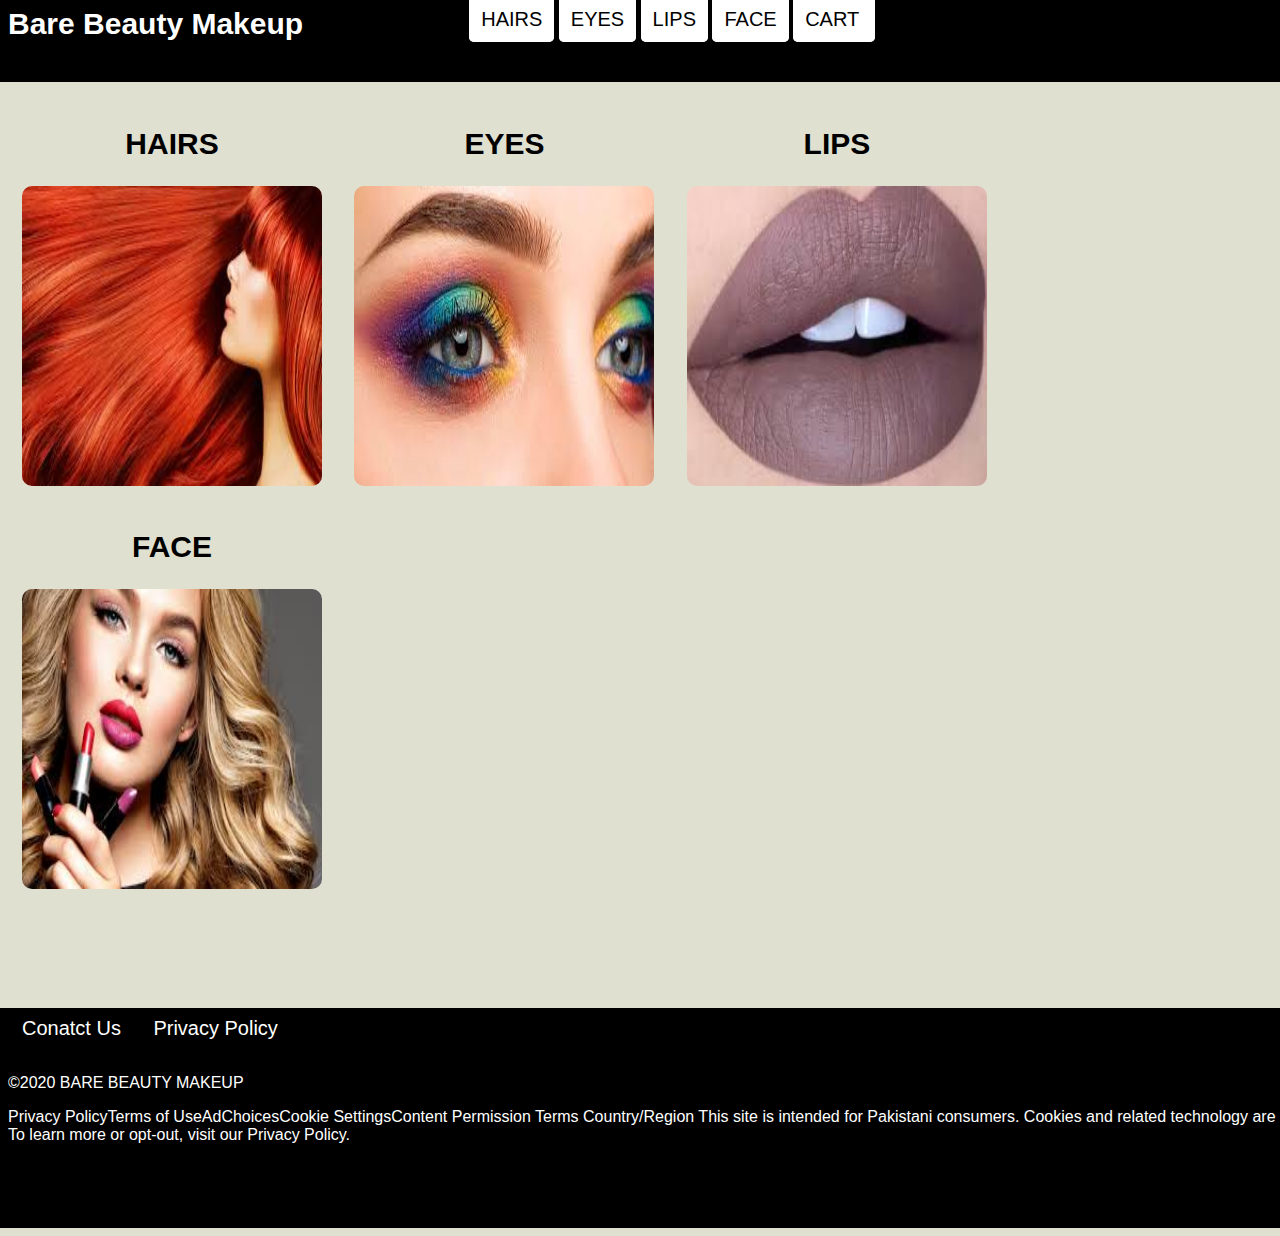
<file: index.html>
<!DOCTYPE html>
	<html>
	<head>
		<title>Categories</title>
		<link rel="icon" href="logo.PNG" type="image/png">
		<link rel="stylesheet" type="text/css" href="Project.css">
		<script type="text/javascript" src="lips.js" async></script>
		<script type="text/javascript" src="hairs.js" async></script>
		<script type="text/javascript" src="face.js" async></script>
		<script type="text/javascript" src="eyes.js" async></script>
	</head>
	<body>

<header>
		<nav class="topnav"><a href="main page.html"><p class="logo">Bare Beauty Makeup</p></a>
			<li><a class="h" href="hairs\hairs.html">HAIRS</a></li>
            <li><a class="h" href="eyes\eyes.html">EYES</a></li>
            <li><a class="h" href="lips\lips.html">LIPS</a></li>
            <li><a class="h" href="face\face.html">FACE</a></li>
            <li><a class="h" href="Cart.html">CART<div id="num">0</div></a></li>
            <span class="top"></span>
            <li><a href="index.html">Categories</a></li>
			<li><a href="sign up.html">Sign Up</a></li>
        </nav>
        
	</header>
	<div class="types"><a class="type" href="hairs\hairs.html"><h2>HAIRS</h2><img src=hair.jpg></a>
	<a class="type" href="eyes\eyes.html"><h2>EYES</h2><img src=eye.jpg></a>
	<a class="type" href="lips\lips.html"><h2>LIPS</h2><img src=lip.jpg></a>
	<a class="type" href="face\face.html"><h2>FACE</h2><img src=face.jpg></a></div>
	<footer>
<li><a href="Contact Us.html">Conatct Us</a></li>
<li><a href="privacy policy.html">Privacy Policy</a></li>           
<br><br>
<p>©2020 BARE BEAUTY MAKEUP</p>
<p>Privacy PolicyTerms of UseAdChoicesCookie SettingsContent Permission Terms
Country/Region
This site is intended for Pakistani consumers. Cookies and related technology are used for advertising.<br> To learn more or opt-out, visit our Privacy Policy.
</p>


</footer>
	</body>
	</html>
</file>
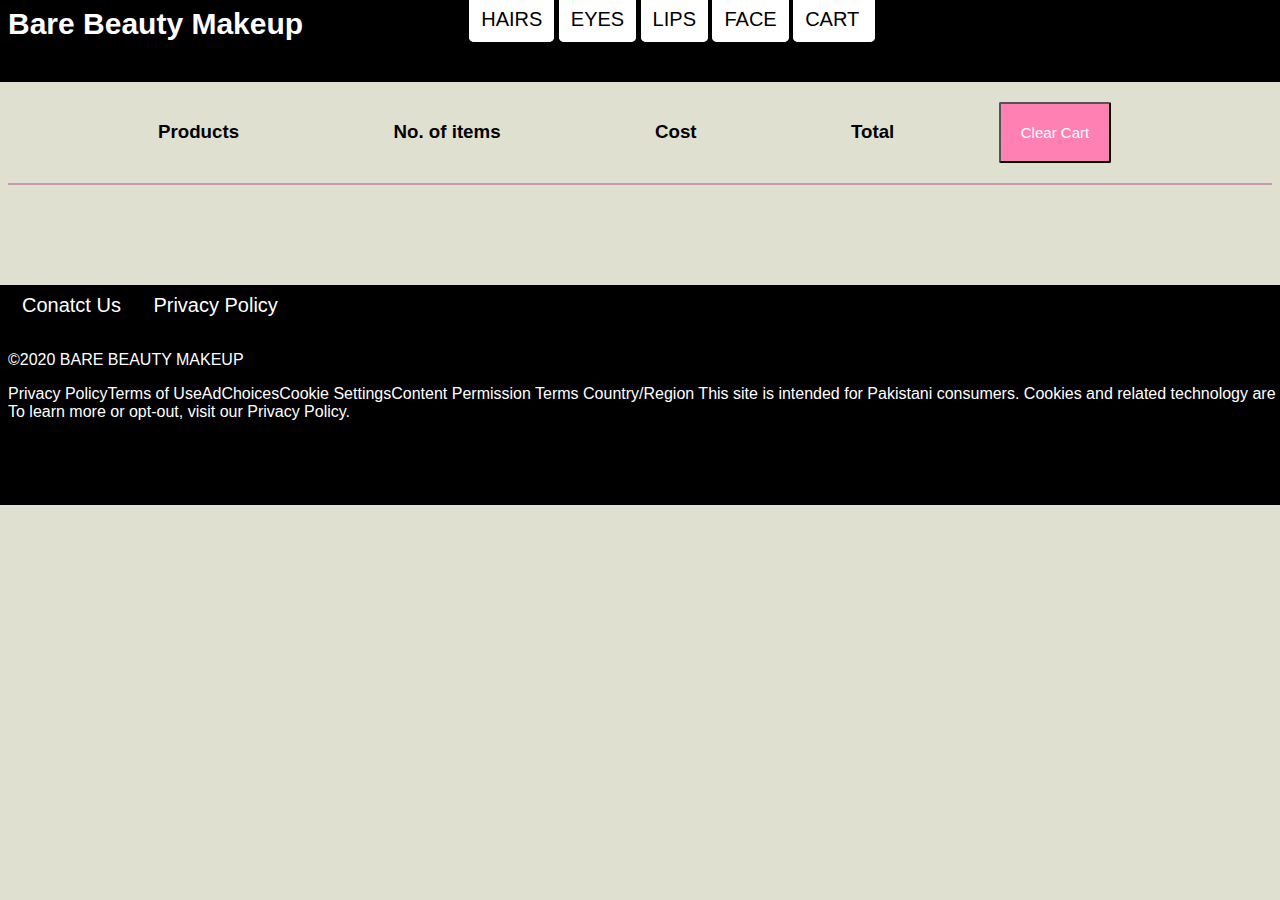
<file: Cart.html>
<!DOCTYPE html>
	<html>
	<head>
		<title>Cart</title>
		<link rel="icon" href="logo.PNG" type="image/png">
		<link rel="stylesheet" type="text/css" href="Project.css">
		<script type="text/javascript" src="lips.js" async></script>
		<script type="text/javascript" src="hairs.js" async></script>
		<script type="text/javascript" src="face.js" async></script>
		<script type="text/javascript" src="eyes.js" async></script>
	</head>
	<body>
	<header>
		<nav class="topnav"><a href="main page.html"><p class="logo">Bare Beauty Makeup</p></a>
			<li><a class="h" href="hairs\hairs.html">HAIRS</a></li>
            <li><a class="h" href="eyes\eyes.html">EYES</a></li>
            <li><a class="h" href="lips\lips.html">LIPS</a></li>
            <li><a class="h"href="face\face.html">FACE</a></li>
            <li><a class="h"href="Cart.html">CART<div id="num">0</div></a></li>
             <span class="top"></span>
            <li><a href="index.html">Categories</a></li>
			<li><a href="sign up.html">Sign Up</a></li>
        </nav>
        
	</header>

	<div class="productRecord">
		<div class="productNames">
		  <h3 class="name">Products</h3>
		  <h3 class="quantity">No. of items</h3>
		  <h3 class="cost">Cost</h3>
		  <h3 class="total">Total</h3>
		  <input type="button" class="clearCart" value="Clear Cart" onclick="window.localStorage.clear();
		  window.location.reload();"/>
	    </div>
	    <div class="ProductSpace"></div>
    </div>
	<footer>
<li><a href="Contact Us.html">Conatct Us</a></li>
<li><a href="privacy policy.html">Privacy Policy</a></li>
<br><br>
<p>©2020 BARE BEAUTY MAKEUP</p>
<p>Privacy PolicyTerms of UseAdChoicesCookie SettingsContent Permission Terms
Country/Region
This site is intended for Pakistani consumers. Cookies and related technology are used for advertising.<br> To learn more or opt-out, visit our Privacy Policy.
</p>


</footer>
	</body>
	</html>
</file>
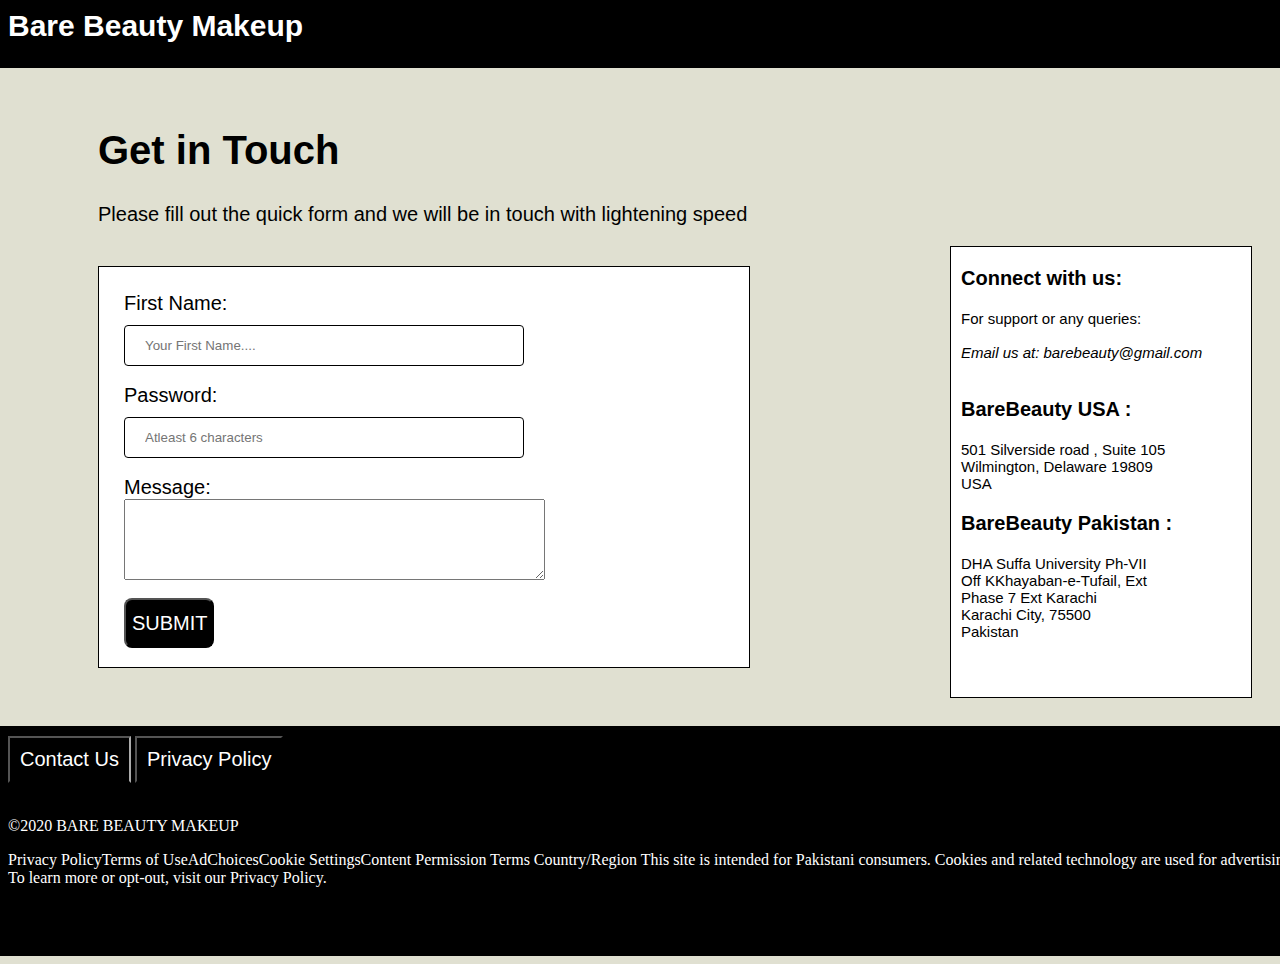
<file: contact us.html>
<html>
<head>
<title> Contact us </title>
<style>

.header
{
   background-color:black;
   width:1500px;    
   height:50px;
   margin-top: -10px;
   margin-left:-10px;
   text-align:right;
   padding:10px;
   font-family:arial;
}


#heading{
color:black;
margin-left:90px;
margin-top:60px;
font-family:arial;
font-size:40px;
}
#para{
color:black;
font-size:20px;
margin-left:90px;
margin-top:30px;
font-family:arial;
}

#div1{
background-color:white;
border:1px solid black;
float : left;
padding:25px;
margin-left:90px;
margin-top: 20px;
height:350px;
width:600px; }

input[type=text], select {
margin-top:10px;
width: 400px;
padding: 12px 20px;
display: inline-block;
border: 1px solid black;
 border-radius: 4px;
 }

input[type=password], select {
margin-top:10px;
width: 400px;
padding: 12px 20px;
display: inline-block;
border: 1px solid black;
 border-radius: 4px; }

.button{
   background-color:black; 
   color:white; 
   padding:10px;
   border-color:black; 
   font-size:20px;
   cursor:pointer;
}

.button1:hover {
  background-color:#4d4d4d;
}


label{
font-size:20px;
font-family:arial; }

#s2{
border-radius:8px;
width:90px;
height:50px;
font-family:arial;
font-size:20px;
border-color:black;
color:white;
background-color:black;
cursor:pointer;
 }

#div2{
border:1px solid black;
float:right;
width:300px;
height:450px;
margin-right:20px;
background-color:white;
}

h3{
font-size:20px;
font-family:arial; 
margin-left:10px;}

#para2{
font-size:15px;
font-family:arial;
margin-left:10px; }

.footer{
  background-color:black;
   width:1500px;    
   height:210px;
   margin-top:500px;
   margin-left:-10px;
   text-align:left;
   padding:10px;
   color:white;

}


</style>
</head>
<body style="background-color:#e0e0d1">
<header class="header">
<h1 style="color:white; float:left; margin-top:1px; font-size:30px; cursor:pointer;" onClick="location.href='main page.html'">Bare Beauty Makeup</h1>
<input type="button" class="button button1" style="border-right-color:white" onClick="location.href='index.html'" value="Categories">
<input type="button" class="button button1" onClick="location.href='sign up.html'" value="Sign Up">


</header>
<h1 id="heading"> Get in Touch </h1>
 
<p id="para"> Please fill out the quick form and we will be in touch with lightening speed </p>
<div id="div1"> 
<form name="myform2" onsubmit="validate()">
<label for="fname"> First Name: <br></label> 
<input type="text" id="fname" name="firstname" placeholder="Your First Name....">
<br><br>
<label for="1password"> Password: <br></label>
<input type="password" id="1password" name="password" placeholder="Atleast 6 characters">
<br><br>

<label for="comment">Message: <br></label>
<textarea rows="5" cols="50">
  </textarea>
  <br>
<br> 
<input type="submit" id="s2"  value="SUBMIT">
</form>
</div>


<div id="div2"> 
<h3> Connect with us: </h3>
<p id="para2"> For support or any queries:  
<br>
<br>
<i>Email us at: barebeauty@gmail.com </i> 
<br> 
<br> 
<h3> BareBeauty USA :  </h3>
<p id="para2"> 501 Silverside road , Suite 105 
<br>
Wilmington, Delaware 19809 
<br>
USA 
</p>
<h3> BareBeauty Pakistan : </h3>
<p id="para2"> DHA Suffa University Ph-VII 
<br>
Off KKhayaban-e-Tufail, Ext
<br>
Phase 7 Ext Karachi
<br>
Karachi City, 75500
<br>
Pakistan
</p>

</div>
<footer class="footer">
<input type="button" class="button button1" style="border-right-color:white" onClick="location.href='contact us.html'" value="Contact Us">
<input type="button" class="button button1" onClick="location.href='privacy policy.html'" value="Privacy Policy">
<br><br>
<p>©2020 BARE BEAUTY MAKEUP</p>
<p>Privacy PolicyTerms of UseAdChoicesCookie SettingsContent Permission Terms
Country/Region
This site is intended for Pakistani consumers. Cookies and related technology are used for advertising.<br> To learn more or opt-out, visit our Privacy Policy.
</p>


</footer>
<script>
function validate()
{
var pass2= document.myform2.password.value;
var f= document.myform2.firstname.value;

if(pass2.length<6)
{
alert("Please enter a valid password");
return false;
}
else if(f=="")
{
alert("You must enter your first name if you want to upload a message on our portal");
}
else 
{
alert("Your message has successfully be been uploaded on our portal");
}

}











</script>



</body>
</html>
</file>
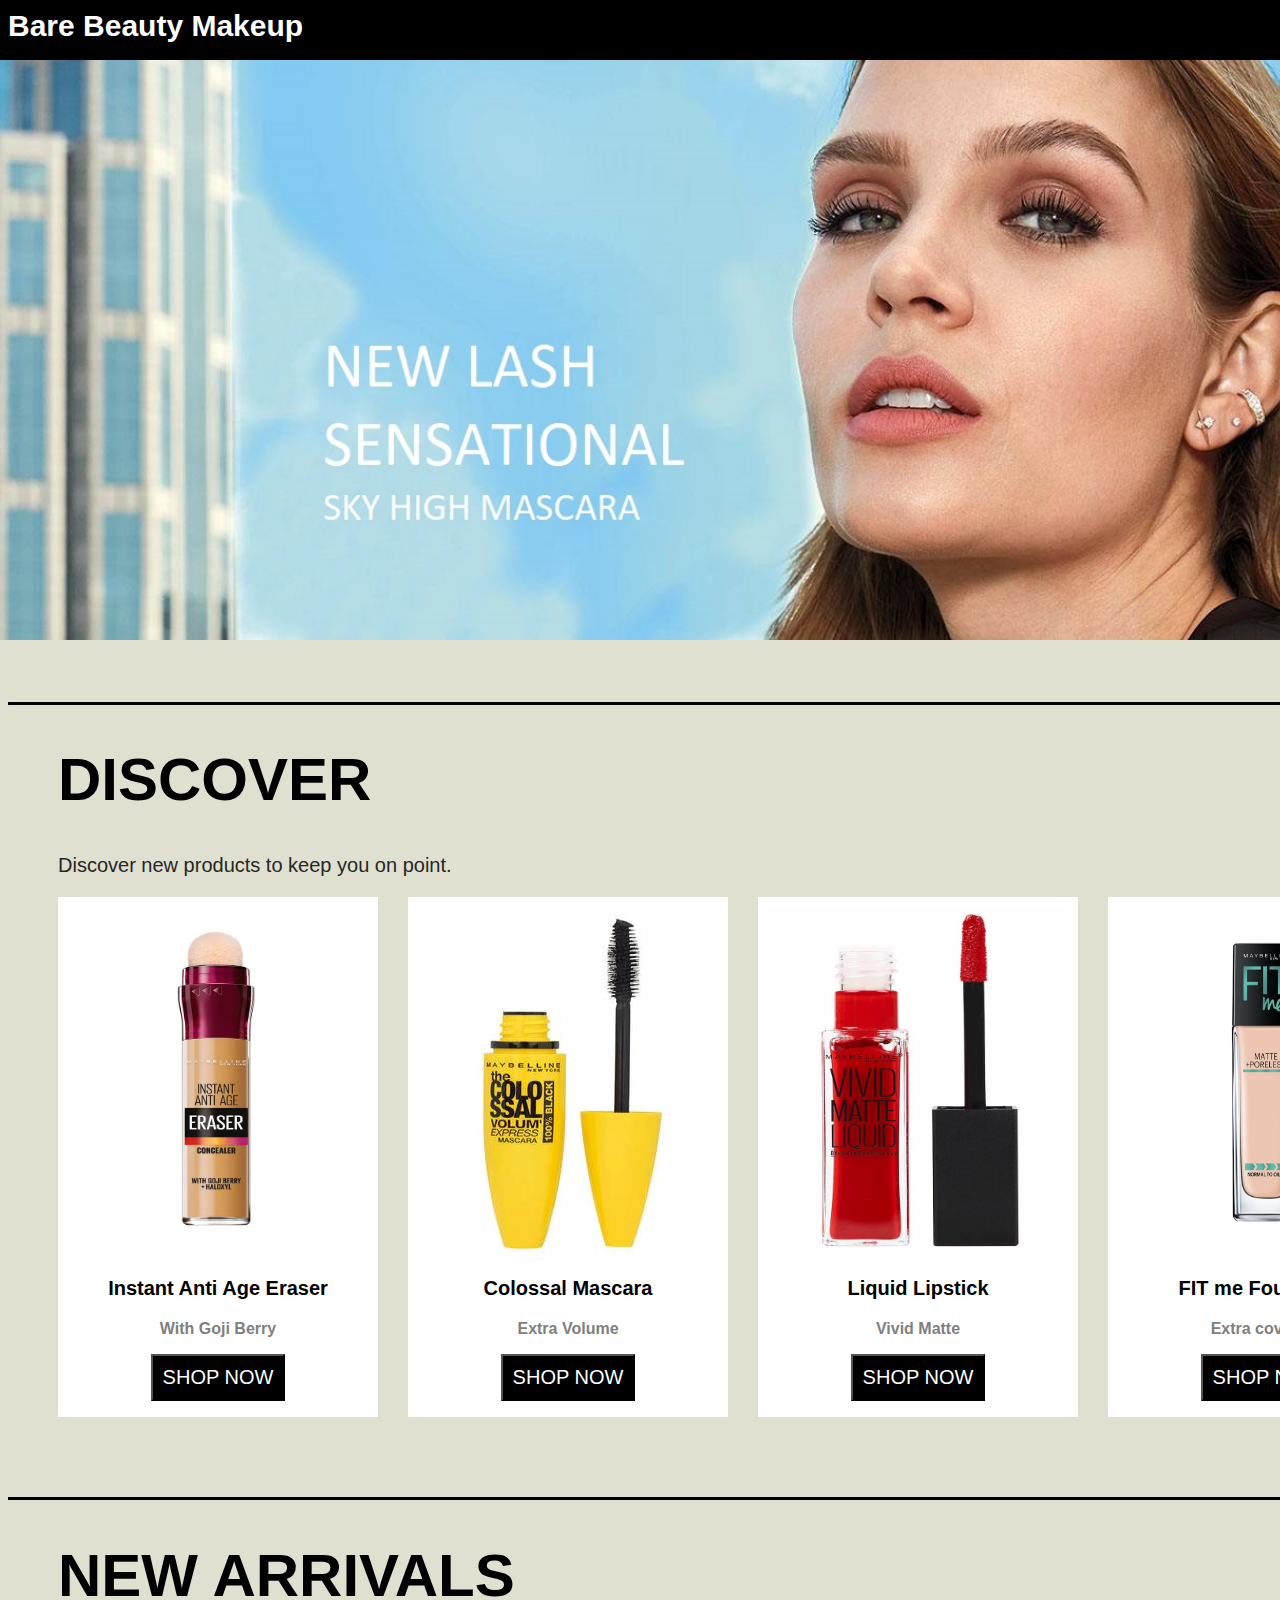
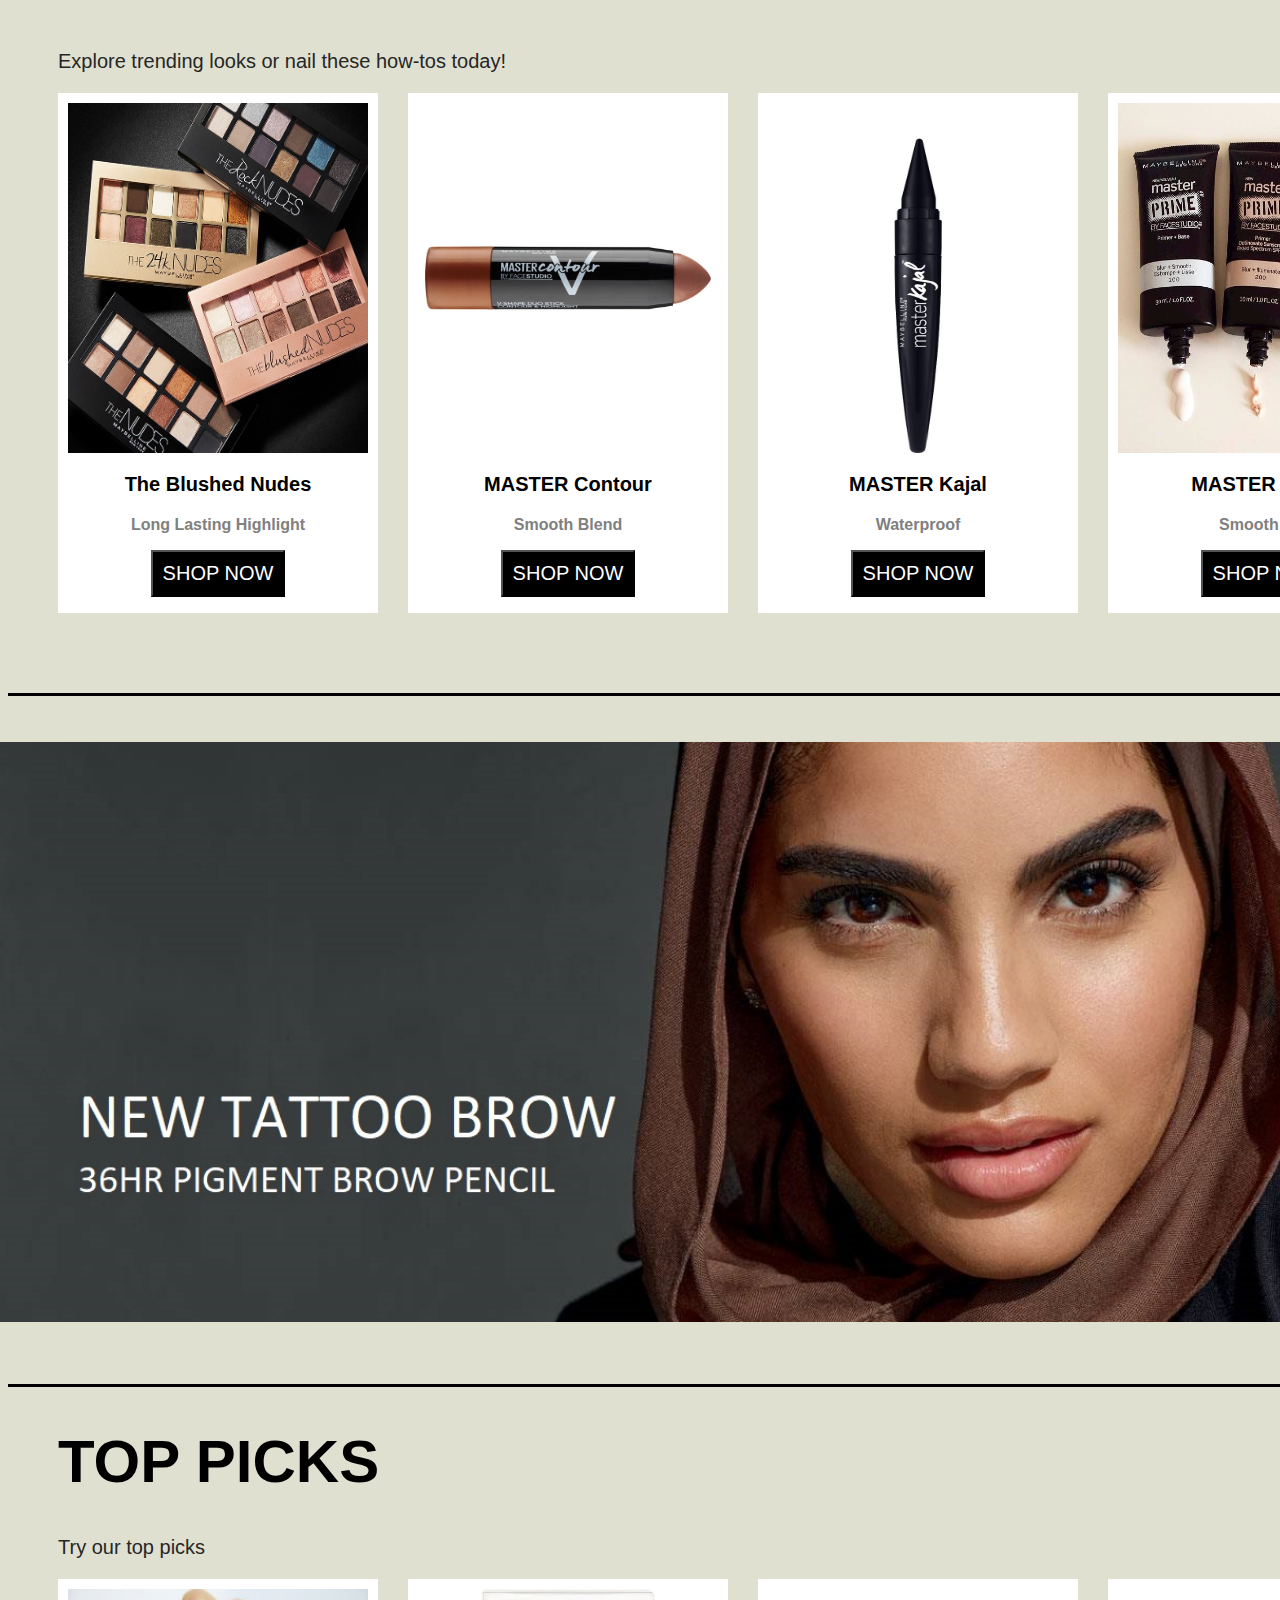
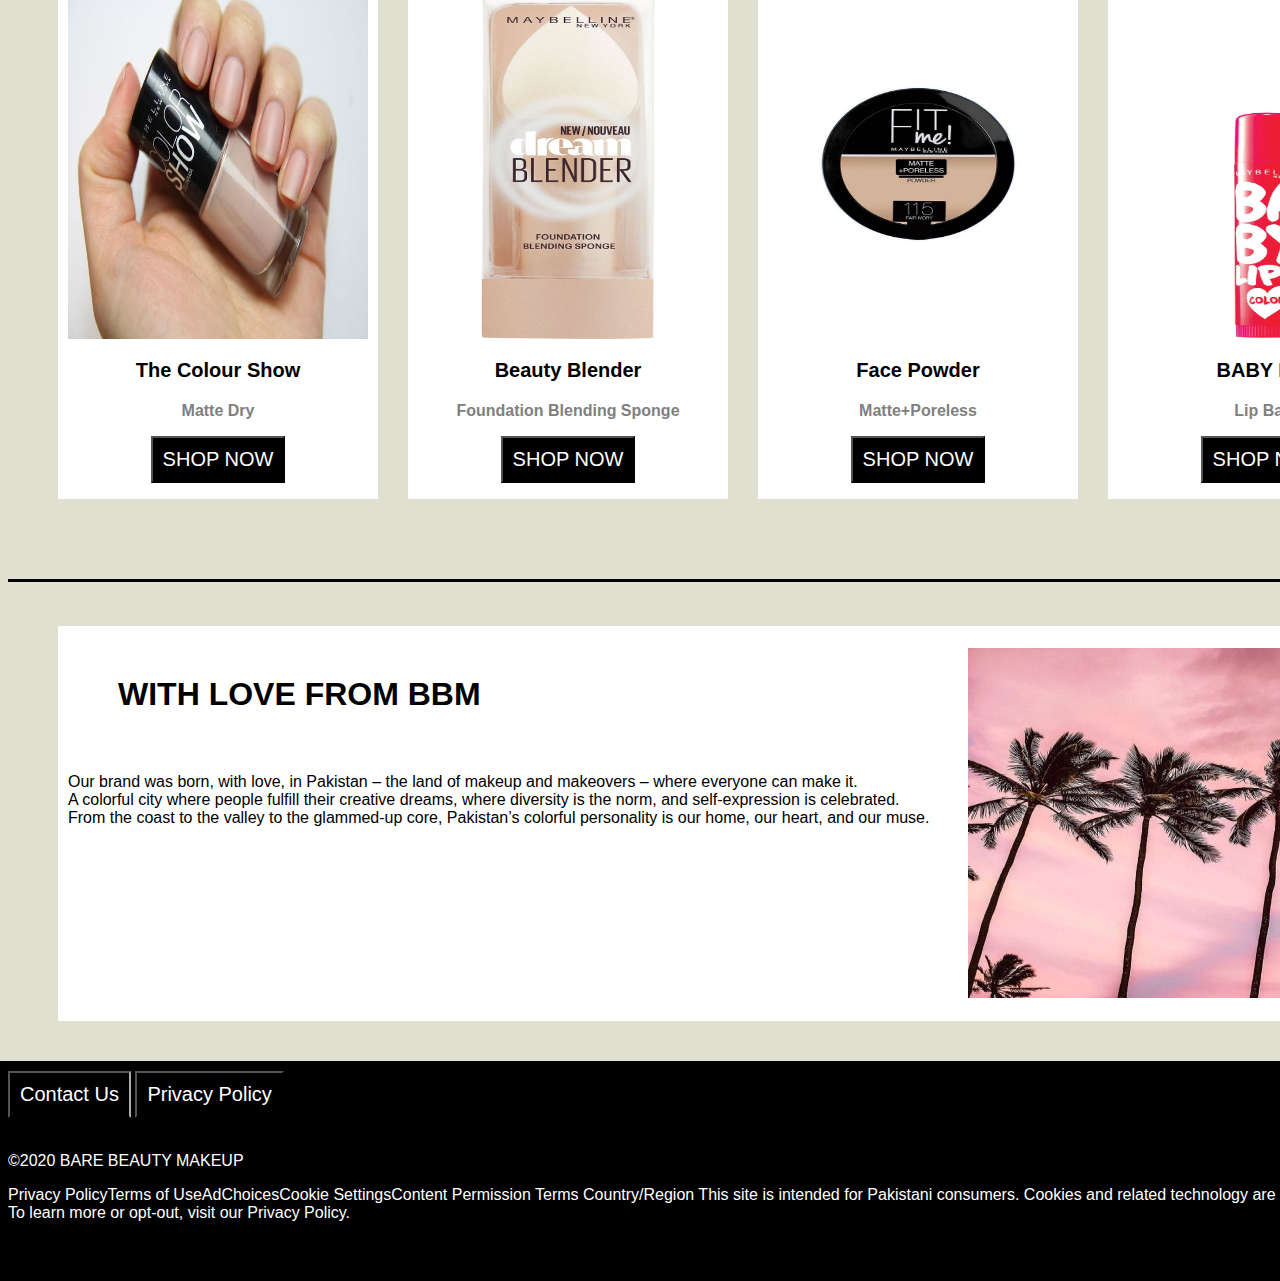
<file: main page.html>
<html>
<head>
<title>Bare Beauty Makeup</title>
<style>
.head
{
   background-color:black;
   width:1500px;    
   height:65px;
   margin-top: -10px;
   margin-left:-10px;
   text-align:right;
   padding:10px;
   font-family:arial;
}

.main {
  
   width: 1500px;
   height: 4300px;
   padding: 10px; 
   margin-left:-10px;  
   background-color:#e0e0d1;
   font-family:arial;
    
	}
.button{
   background-color:black; 
   color:white; 
   padding:10px;
   border-color:black; 
   font-size:20px;
   cursor:pointer;
}

.button1:hover {
  background-color:#4d4d4d;
}



.cat{
  
   width: 300px;
   height: 500px;
   padding: 10px; 
   margin-left:50px;  
   background-color:white;
    
	}
.box {
    
   width: 1400px;
   height: 375px;
   padding: 10px; 
   margin-left:50px;  
   background-color:white;
    
	}
.footer{
  background-color:black;
   width:1500px;    
   height:200px;
   margin-top:40px;
   margin-left:-10px;
   text-align:left;
   padding:10px;
   color:white;

}

</style>
</head>
<body>
<header class="head">
<h1 style="color:white; float:left; margin-top:1px; font-size:30px">Bare Beauty Makeup</h1>
<input type="button" class="button button1" style="border-right-color:white" onClick="location.href='index.html'" value="Categories">
<input type="button" class="button button1" onClick="location.href='sign up.html'" value="Sign Up">


</header>

<div class="main">
<img src="project.jpg"style="margin-top:-33px; margin-left:-10px" width="1520px" height="580px"></img>

<br><br><br><br><hr style="height:3px;border-width:0px;color:black;background-color:black">


<h1 style="margin-left:50px; font-size:60px">DISCOVER </h1>
<p style="margin-left:50px; font-size:20px;color:#262626">Discover new products to keep you on point.</p>
<div class="cat">
<img src="c.jpg" width="300px" height="350px">
<center>
<p style="font-size:20px"><b>
Instant Anti Age Eraser
</p>
<p style="color:gray">
With Goji Berry
</p></b>
<input type="button" class="button button1" value="SHOP NOW"/>
</center>

</div>

<div class="cat" style="margin-left:400px; margin-top:-520px;">
<img src="m.jpg" width="300px" height="350px">
<center>
<p style="font-size:20px"><b>
Colossal Mascara
</p>
<p style="color:gray">
Extra Volume
</p></b>
<input type="button" class="button button1" value="SHOP NOW"/>
</center>
</div>

<div class="cat" style="margin-left:750px; margin-top:-520px;">
<img src="l.jpg" width="300px" height="350px">
<center>
<p style="font-size:20px"><b>
Liquid Lipstick
</p>
<p style="color:gray">
Vivid Matte
</p></b>
<input type="button" class="button button1" value="SHOP NOW"/>
</center>

</div>

<div class="cat" style="margin-left:1100px; margin-top:-520px;">
<img src="f.jpg" width="300px" height="350px">
<center>
<p style="font-size:20px"><b>
FIT me Foundation
</p>
<p style="color:gray">
Extra coverage
</p></b>
<input type="button" class="button button1" value="SHOP NOW"/>
</center>

</div>

<br><br><br><br><hr style="height:3px;border-width:0px;color:black;background-color:black">

<h1 style="margin-left:50px; font-size:60px">NEW ARRIVALS </h1>
<p style="margin-left:50px; font-size:20px;color:#262626">Explore trending looks or nail these how-tos today!</p>
<div class="cat">
<img src="mp.jpg" width="300px" height="350px">
<center>
<p style="font-size:20px"><b>
The Blushed Nudes
</p>
<p style="color:gray">
Long Lasting Highlight
</p></b>
<input type="button" class="button button1" value="SHOP NOW"/>
</center>

</div>

<div class="cat" style="margin-left:400px; margin-top:-520px;">
<img src="fc.jpg" width="300px" height="350px">
<center>
<p style="font-size:20px"><b>
MASTER Contour
</p>
<p style="color:gray">
Smooth Blend
</p></b>
<input type="button" class="button button1" value="SHOP NOW"/>
</center>
</div>

<div class="cat" style="margin-left:750px; margin-top:-520px;">
<img src="mk.jpg" width="300px" height="350px">
<center>
<p style="font-size:20px"><b>
MASTER Kajal
</p>
<p style="color:gray">
Waterproof
</p></b>
<input type="button" class="button button1" value="SHOP NOW"/>
</center>

</div>

<div class="cat" style="margin-left:1100px; margin-top:-520px;">
<img src="pri.jpg" width="300px" height="350px">
<center>
<p style="font-size:20px"><b>
MASTER Primer
</p>
<p style="color:gray">
Smooth Skin
</p></b>
<input type="button" class="button button1" value="SHOP NOW"/>
</center>

</div>
<br><br><br><br><hr style="height:3px;border-width:0px;color:black;background-color:black">
<br><img src="p3.jpg"style="margin-top:20px; margin-left:-10px" width="1520px" height="580px"></img>
<br><br><br><br><hr style="height:3px;border-width:0px;color:black;background-color:black">

<h1 style="margin-left:50px; font-size:60px">TOP PICKS </h1>
<p style="margin-left:50px; font-size:20px;color:#262626">Try our top picks</p>
<div class="cat">
<img src="cs.jpg" width="300px" height="350px">
<center>
<p style="font-size:20px"><b>
The Colour Show
</p>
<p style="color:gray">
Matte Dry
</p></b>
<input type="button" class="button button1" value="SHOP NOW"/>
</center>

</div>

<div class="cat" style="margin-left:400px; margin-top:-520px;">
<img src="bb.jpg" width="300px" height="350px">
<center>
<p style="font-size:20px"><b>
Beauty Blender
</p>
<p style="color:gray">
Foundation Blending Sponge
</p></b>
<input type="button" class="button button1" value="SHOP NOW"/>
</center>
</div>

<div class="cat" style="margin-left:750px; margin-top:-520px;">
<img src="fp.jpg" width="300px" height="350px">
<center>
<p style="font-size:20px"><b>
Face Powder
</p>
<p style="color:gray">
Matte+Poreless
</p></b>
<input type="button" class="button button1" value="SHOP NOW"/>
</center>

</div>

<div class="cat" style="margin-left:1100px; margin-top:-520px;">
<img src="bl.jpg" width="300px" height="350px">
<center>
<p style="font-size:20px"><b>
BABY Lips
</p>
<p style="color:gray">
Lip Balm
</p></b>
<input type="button" class="button button1" value="SHOP NOW"/>
</center>

</div>

<br><br><br><br><hr style="height:3px;border-width:0px;color:black;background-color:black">
<br><br>
<div class="box">
<h1 style="margin-top:40px; margin-left:50px">WITH LOVE FROM BBM </h1>



<p style="margin-top:60px">
Our brand was born, with love, in Pakistan – the land of makeup and makeovers – where everyone can make it.<br>
 A colorful city where people fulfill their creative dreams, where diversity is the norm, and self-expression is celebrated.<br>
 From the coast to the valley to the glammed-up core, Pakistan’s colorful personality is our home, our heart, and our muse.<br>
 

</p>
<img src="wl.jpg" width="500px" height="350px" style="float:right; margin-top:-195px">

</div>

<footer class="footer">
<input type="button" class="button button1" style="border-right-color:white" onClick="location.href='contact us.html'" value="Contact Us">
<input type="button" class="button button1" onClick="location.href='privacy policy.html'" value="Privacy Policy">
<br><br>
<p>©2020 BARE BEAUTY MAKEUP</p>
<p>Privacy PolicyTerms of UseAdChoicesCookie SettingsContent Permission Terms
Country/Region
This site is intended for Pakistani consumers. Cookies and related technology are used for advertising.<br> To learn more or opt-out, visit our Privacy Policy.
</p>


</footer>

</div>



</body>
</html>
</file>
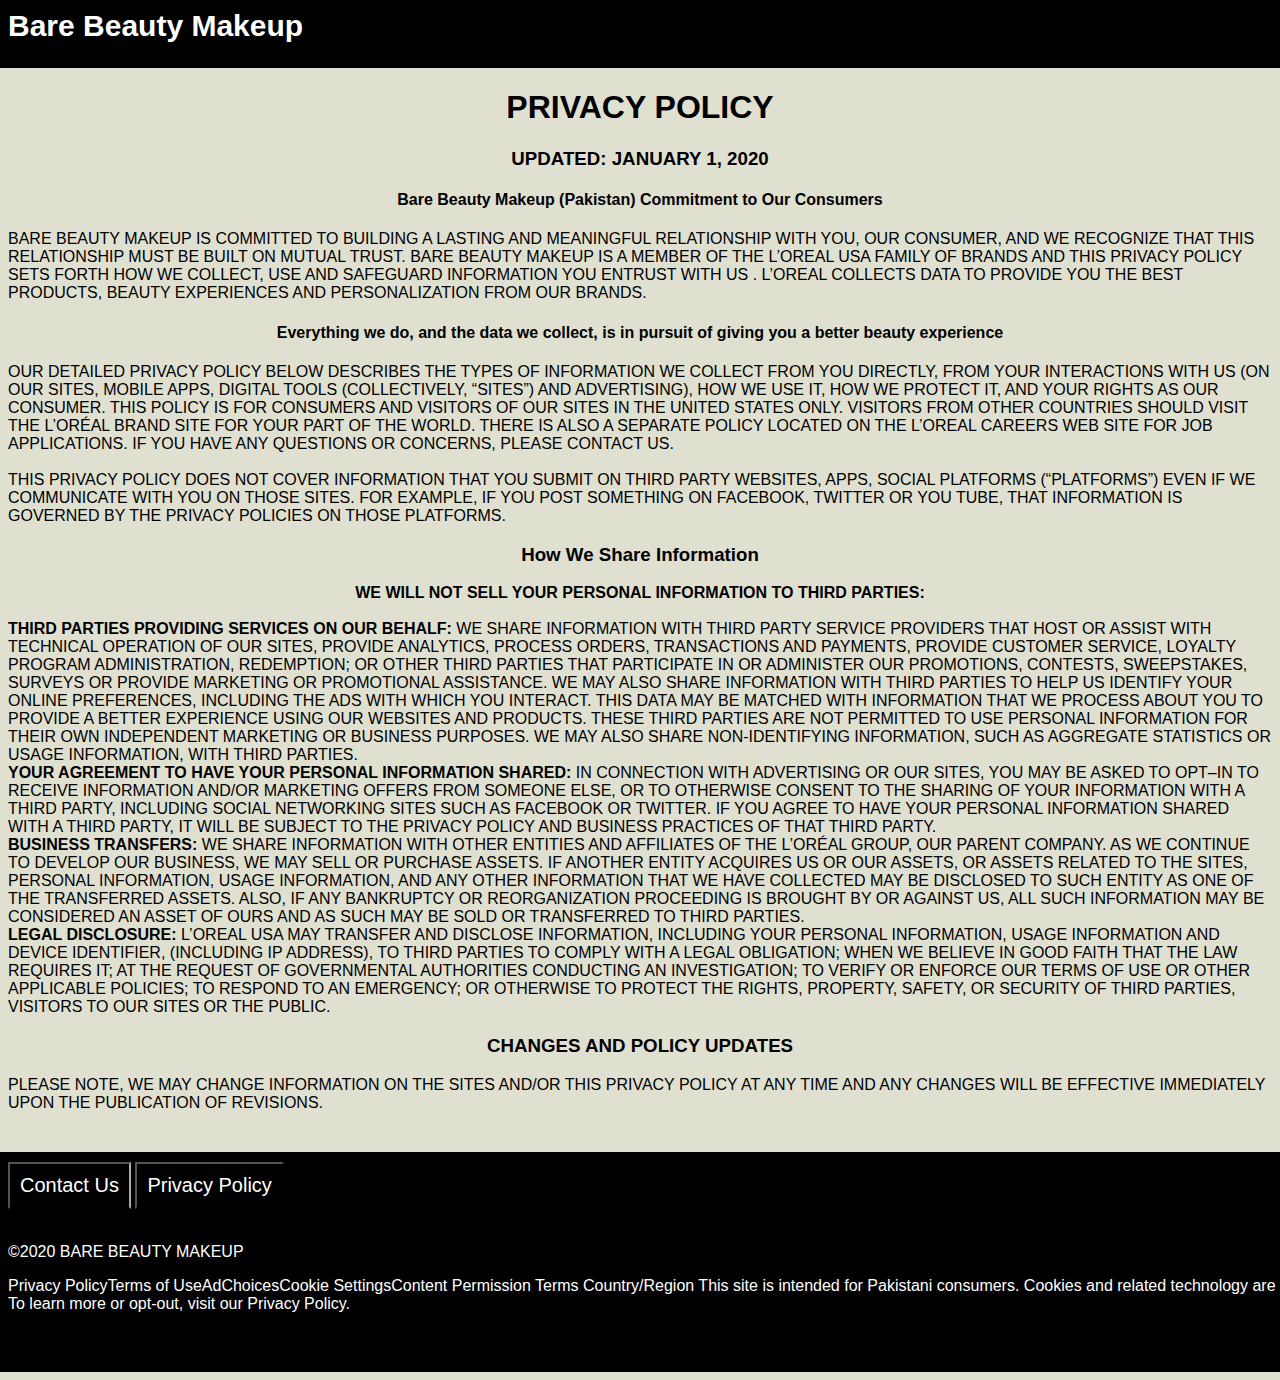
<file: privacy policy.html>
<html>
<head>
<title>Privacy Policy</title>
<style>

.head
{
   background-color:black;
   width:1500px;    
   height:50px;
   margin-top: -10px;
   margin-left:-10px;
   text-align:right;
   padding:10px;
   font-family:arial;
}

.button{
   background-color:black; 
   color:white; 
   padding:10px;
   border-color:black; 
   font-size:20px;
   cursor:pointer;
}

.button1:hover {
  background-color:#4d4d4d;
}

.footer{
  background-color:black;
   width:1500px;    
   height:200px;
   margin-top:40px;
   margin-left:-10px;
   text-align:left;
   padding:10px;
   color:white;

}
</style>
</head>
<body style="background-color:#e0e0d1; font-family:arial;">

<header class="head">
<h1 style="color:white; float:left; margin-top:1px; font-size:30px; cursor:pointer;" onClick="location.href='main page.html'">Bare Beauty Makeup</h1>
<input type="button" class="button button1" style="border-right-color:white" onClick="location.href='index.html'" value="Categories">
<input type="button" class="button button1" onClick="location.href='sign up.html'" value="Sign Up">
</header>

<center><h1>PRIVACY POLICY</h1>
<h3>UPDATED: JANUARY 1, 2020</h3></center>

<center><h4>Bare Beauty Makeup (Pakistan) Commitment to Our Consumers</h4></center>
<p>BARE BEAUTY MAKEUP IS COMMITTED TO BUILDING A LASTING AND MEANINGFUL RELATIONSHIP WITH YOU, OUR CONSUMER, 
AND WE RECOGNIZE THAT THIS RELATIONSHIP MUST BE BUILT ON MUTUAL TRUST. BARE BEAUTY MAKEUP IS A MEMBER OF THE L’OREAL
 USA FAMILY OF BRANDS AND THIS PRIVACY POLICY SETS FORTH HOW WE COLLECT, USE AND SAFEGUARD INFORMATION YOU ENTRUST WITH US
 . L’OREAL COLLECTS DATA TO PROVIDE YOU THE BEST PRODUCTS, BEAUTY EXPERIENCES AND PERSONALIZATION FROM OUR BRANDS.
</p>

<center><h4>Everything we do, and the data we collect, is in pursuit of giving you a better beauty experience</h4></center>
<p>OUR DETAILED PRIVACY POLICY BELOW DESCRIBES THE TYPES OF INFORMATION WE COLLECT FROM YOU DIRECTLY,
 FROM YOUR INTERACTIONS WITH US (ON OUR SITES, MOBILE APPS, DIGITAL TOOLS (COLLECTIVELY, “SITES”) AND ADVERTISING),
 HOW WE USE IT, HOW WE PROTECT IT, AND YOUR RIGHTS AS OUR CONSUMER. THIS POLICY IS FOR CONSUMERS AND VISITORS OF OUR SITES IN THE UNITED STATES ONLY.
 VISITORS FROM OTHER COUNTRIES SHOULD VISIT THE L’ORÉAL BRAND SITE FOR YOUR PART OF THE WORLD. 
 THERE IS ALSO A SEPARATE POLICY LOCATED ON THE L’OREAL CAREERS WEB SITE FOR JOB APPLICATIONS. IF YOU HAVE ANY QUESTIONS OR CONCERNS, PLEASE CONTACT US.
<br><br>
THIS PRIVACY POLICY DOES NOT COVER INFORMATION THAT YOU SUBMIT ON THIRD PARTY WEBSITES, APPS, SOCIAL PLATFORMS (“PLATFORMS”) EVEN IF WE COMMUNICATE WITH YOU ON THOSE SITES.
 FOR EXAMPLE, IF YOU POST SOMETHING ON FACEBOOK, TWITTER OR YOU TUBE, THAT INFORMATION IS GOVERNED BY THE PRIVACY POLICIES ON THOSE PLATFORMS.</p>
 
<center><h3>How We Share Information</h3></center> 
<p>

<center><b>WE WILL NOT SELL YOUR PERSONAL INFORMATION TO THIRD PARTIES:</b></center>
<br>
<b>THIRD PARTIES PROVIDING SERVICES ON OUR BEHALF:</b> WE SHARE INFORMATION WITH THIRD PARTY SERVICE PROVIDERS THAT HOST OR ASSIST WITH TECHNICAL OPERATION OF OUR SITES, PROVIDE ANALYTICS, PROCESS ORDERS, TRANSACTIONS AND PAYMENTS, PROVIDE CUSTOMER SERVICE, LOYALTY PROGRAM ADMINISTRATION, REDEMPTION; OR OTHER THIRD PARTIES THAT PARTICIPATE IN OR ADMINISTER OUR PROMOTIONS, CONTESTS, SWEEPSTAKES, SURVEYS OR PROVIDE MARKETING OR PROMOTIONAL ASSISTANCE. WE MAY ALSO SHARE INFORMATION WITH THIRD PARTIES TO HELP US IDENTIFY YOUR ONLINE PREFERENCES, INCLUDING THE ADS WITH WHICH YOU INTERACT. THIS DATA MAY BE MATCHED WITH INFORMATION THAT WE PROCESS ABOUT YOU TO PROVIDE A BETTER EXPERIENCE USING OUR WEBSITES AND PRODUCTS. THESE THIRD PARTIES ARE NOT PERMITTED TO USE PERSONAL INFORMATION FOR THEIR OWN INDEPENDENT MARKETING OR BUSINESS PURPOSES. WE MAY ALSO SHARE NON-IDENTIFYING INFORMATION, SUCH AS AGGREGATE STATISTICS OR USAGE INFORMATION, WITH THIRD PARTIES.
<br>
<b>YOUR AGREEMENT TO HAVE YOUR PERSONAL INFORMATION SHARED:</b> IN CONNECTION WITH ADVERTISING OR OUR SITES, YOU MAY BE ASKED TO OPT–IN TO RECEIVE INFORMATION AND/OR MARKETING OFFERS FROM SOMEONE ELSE, OR TO OTHERWISE CONSENT TO THE SHARING OF YOUR INFORMATION WITH A THIRD PARTY, INCLUDING SOCIAL NETWORKING SITES SUCH AS FACEBOOK OR TWITTER. IF YOU AGREE TO HAVE YOUR PERSONAL INFORMATION SHARED WITH A THIRD PARTY, IT WILL BE SUBJECT TO THE PRIVACY POLICY AND BUSINESS PRACTICES OF THAT THIRD PARTY.
<br>
<b>BUSINESS TRANSFERS:</b> WE SHARE INFORMATION WITH OTHER ENTITIES AND AFFILIATES OF THE L’ORÉAL GROUP, OUR PARENT COMPANY. AS WE CONTINUE TO DEVELOP OUR BUSINESS, WE MAY SELL OR PURCHASE ASSETS. IF ANOTHER ENTITY ACQUIRES US OR OUR ASSETS, OR ASSETS RELATED TO THE SITES, PERSONAL INFORMATION, USAGE INFORMATION, AND ANY OTHER INFORMATION THAT WE HAVE COLLECTED MAY BE DISCLOSED TO SUCH ENTITY AS ONE OF THE TRANSFERRED ASSETS. ALSO, IF ANY BANKRUPTCY OR REORGANIZATION PROCEEDING IS BROUGHT BY OR AGAINST US, ALL SUCH INFORMATION MAY BE CONSIDERED AN ASSET OF OURS AND AS SUCH MAY BE SOLD OR TRANSFERRED TO THIRD PARTIES.
<br>
<b>LEGAL DISCLOSURE:</b> L’OREAL USA MAY TRANSFER AND DISCLOSE INFORMATION, INCLUDING YOUR PERSONAL INFORMATION, USAGE INFORMATION AND DEVICE IDENTIFIER, (INCLUDING IP ADDRESS), TO THIRD PARTIES TO COMPLY WITH A LEGAL OBLIGATION; WHEN WE BELIEVE IN GOOD FAITH THAT THE LAW REQUIRES IT; AT THE REQUEST OF GOVERNMENTAL AUTHORITIES CONDUCTING AN INVESTIGATION; TO VERIFY OR ENFORCE OUR TERMS OF USE OR OTHER APPLICABLE POLICIES; TO RESPOND TO AN EMERGENCY; OR OTHERWISE TO PROTECT THE RIGHTS, PROPERTY, SAFETY, OR SECURITY OF THIRD PARTIES, VISITORS TO OUR SITES OR THE PUBLIC.
</p>

<center><h3>CHANGES AND POLICY UPDATES</h3></center> 
<p>PLEASE NOTE, WE MAY CHANGE INFORMATION ON THE SITES AND/OR THIS PRIVACY POLICY AT ANY TIME AND ANY CHANGES WILL BE EFFECTIVE IMMEDIATELY UPON THE PUBLICATION OF REVISIONS.</p>

<footer class="footer">
<input type="button" class="button button1" style="border-right-color:white" onClick="location.href='contact us.html'" value="Contact Us">
<input type="button" class="button button1" onClick="location.href='privacy policy.html'" value="Privacy Policy">

<br><br>
<p>©2020 BARE BEAUTY MAKEUP</p>
<p>Privacy PolicyTerms of UseAdChoicesCookie SettingsContent Permission Terms
Country/Region
This site is intended for Pakistani consumers. Cookies and related technology are used for advertising.<br> To learn more or opt-out, visit our Privacy Policy.
</p>


</footer>
</body>
</html>
</file>
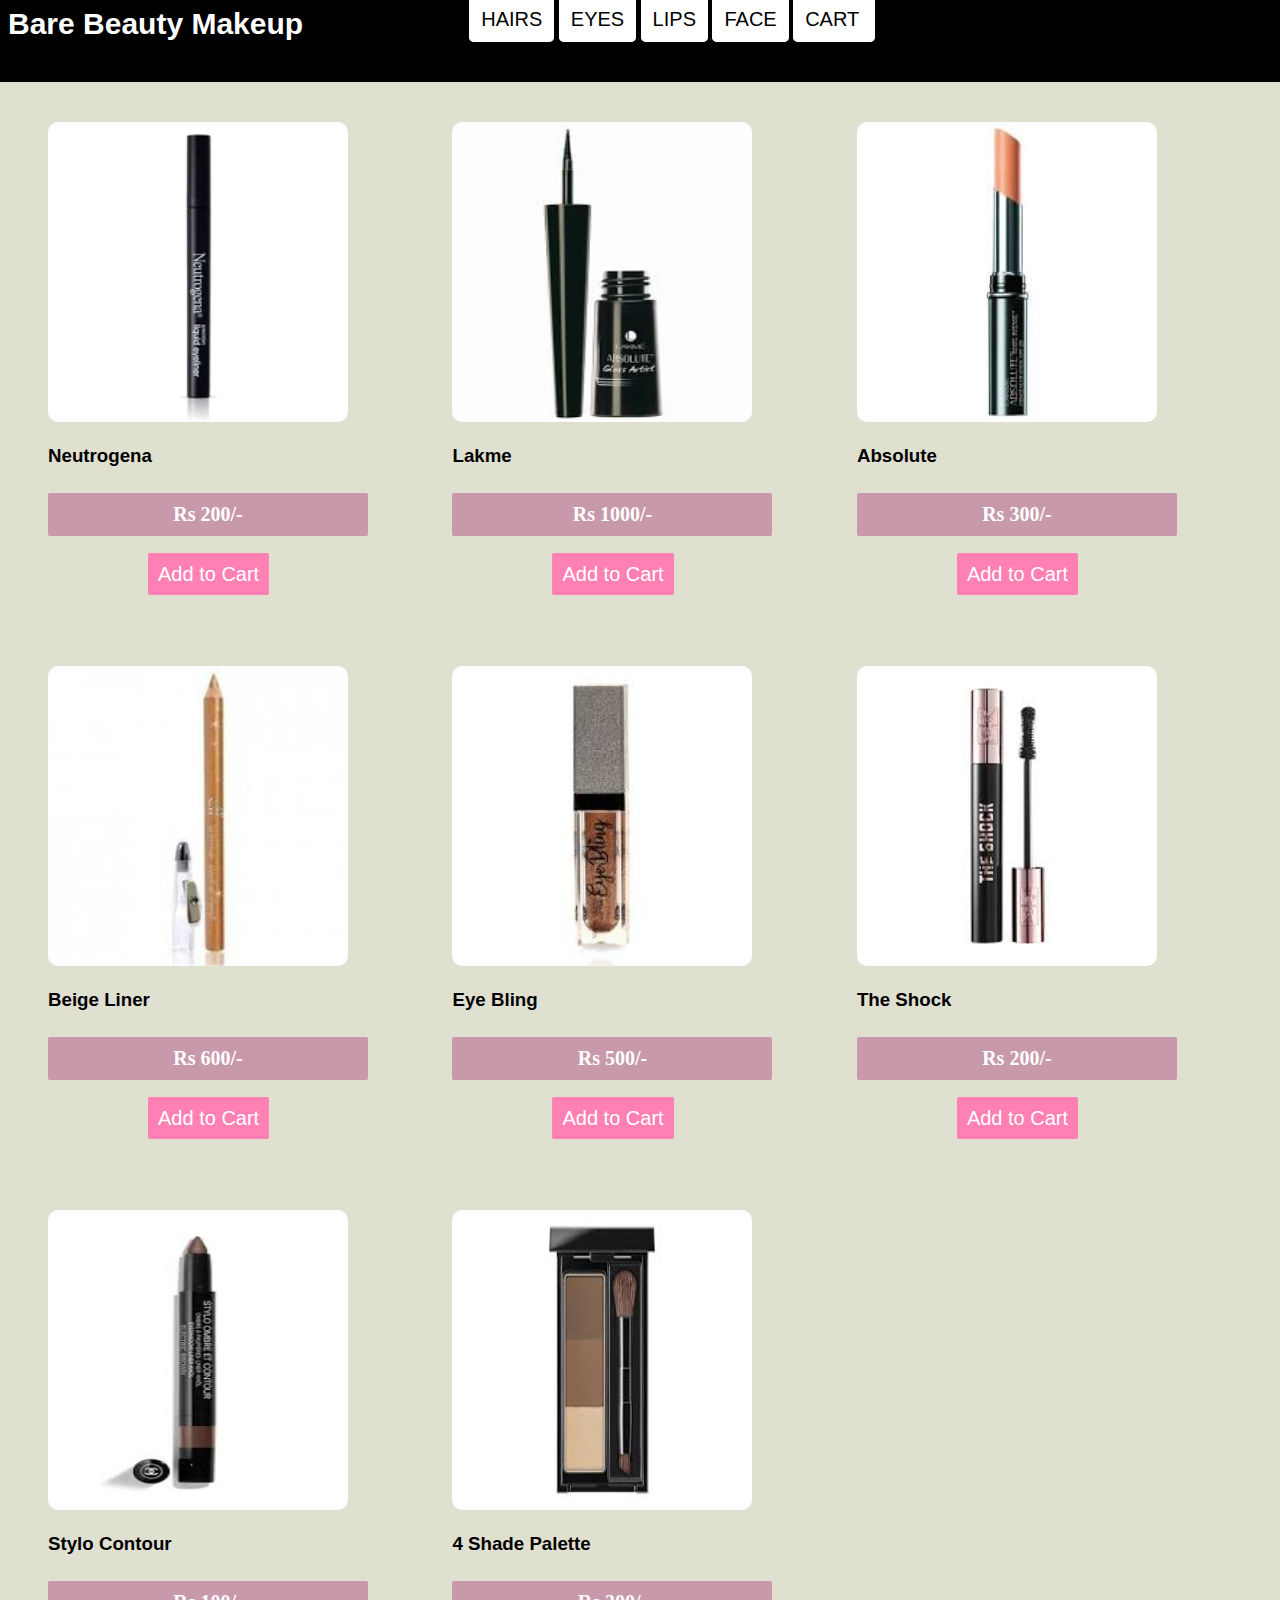
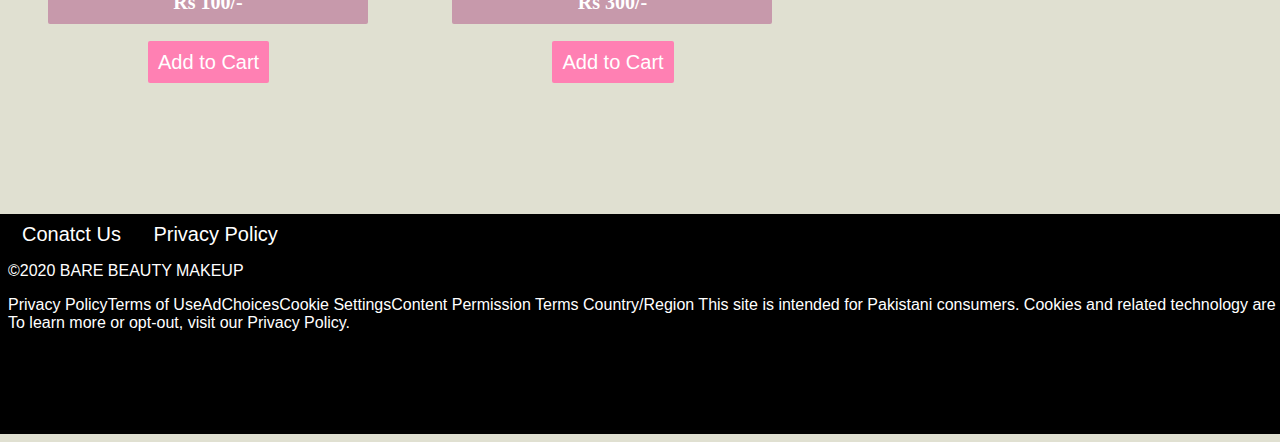
<file: eyes/eyes.html>
<!DOCTYPE html>
        <html>
        <head>
                <title>Eyes</title>
                <link rel="icon" href="..\Logo.png" type="image/png">
                <link rel="stylesheet" type="text/css" href="..\Project.css">
                <script type="text/javascript" src="..\eyes.js" async></script>
                
        <body>
        <header>
                <nav class="topnav"><a href="..\main page.html"><p class="logo">Bare Beauty Makeup</p></a>
            <li><a class="h" href="..\hairs\hairs.html">HAIRS</a></li>
                <li><a class="h" href="eyes.html">EYES</a></li>
            <li><a class="h" href="..\lips\lips.html">LIPS</a></li>
            <li><a class="h" href="..\face\face.html">FACE</a></li>
            <li><a class="h" href="..\Cart.html">CART<div id="num"></br>0</div></a></li>
             <span class="top"></span>
            <li><a href="..\index.html">Categories</a></li>
            <li><a href="..\sign up.html">Sign Up</a></li>
    </nav>
        
        </header>
<body>
<div class="products">
        <div class="product1">
            <img src="eye01.jpg">
            <h3>Neutrogena</h3> 
            <h4 class="price">Rs 200/-</h4>
            <a name="1" class="addcart2 cart01" href="#1">Add to Cart</a>
        </div>
        <div class="product">
            <img src="eye02.jpg">
            <h3>Lakme</h3>            
            <h4 class="price">Rs 1000/-</h4>
            <a name="2" class="addcart2 cart02" href="#2">Add to Cart</a>
        </div>
        <div class="product">
            <img src="eye03.jpg">
            <h3>Absolute</h3>
            <h4 class="price">Rs 300/-</h4>
            <a name="3" class="addcart2 cart03" href="#3">Add to Cart</a>
        </div>
        <div class="product">
            <img src="eye04.jpg">
            <h3>Beige Liner</h3>
            <h4 class="price">Rs 600/-</h4>
            <a name="4" class="addcart2 cart04" href="#4">Add to Cart</a>
        </div>

        <div class="product">
            <img src="eye05.jpg">
            <h3>Eye Bling</h3>
            <h4 class="price">Rs 500/-</h4>
            <a name="5" class="addcart2 cart05" href="#5" >Add to Cart</a>
        </div>
        <div class="product">
            <img src="eye06.jpg">
            <h3>The Shock</h3>
            <h4 class="price">Rs 200/-</h4>
            <a name="5" class="addcart2 cart05" href="#5" >Add to Cart</a>
        </div>
        <div class="product">
            <img src="eye07.jpg">
            <h3>Stylo Contour</h3>
            <h4 class="price">Rs 100/-</h4>
            <a name="5" class="addcart2 cart05" href="#5" >Add to Cart</a>
        </div>
        <div class="product">
            <img src="eye08.jpg">
            <h3>4 Shade Palette</h3>
            <h4 class="price">Rs 300/-</h4>
            <a name="5" class="addcart2 cart05" href="#5" >Add to Cart</a>
        </div>
</div>
<footer>
<li><a href="..\Contact Us.html">Conatct Us</a></li>
            <li><a href="..\privacy policy.html">Privacy Policy</a></li>
<p>©2020 BARE BEAUTY MAKEUP</p>
<p>Privacy PolicyTerms of UseAdChoicesCookie SettingsContent Permission Terms
Country/Region
This site is intended for Pakistani consumers. Cookies and related technology are used for advertising.<br> To learn more or opt-out, visit our Privacy Policy.
</p>


</footer>
</body></html>
</file>
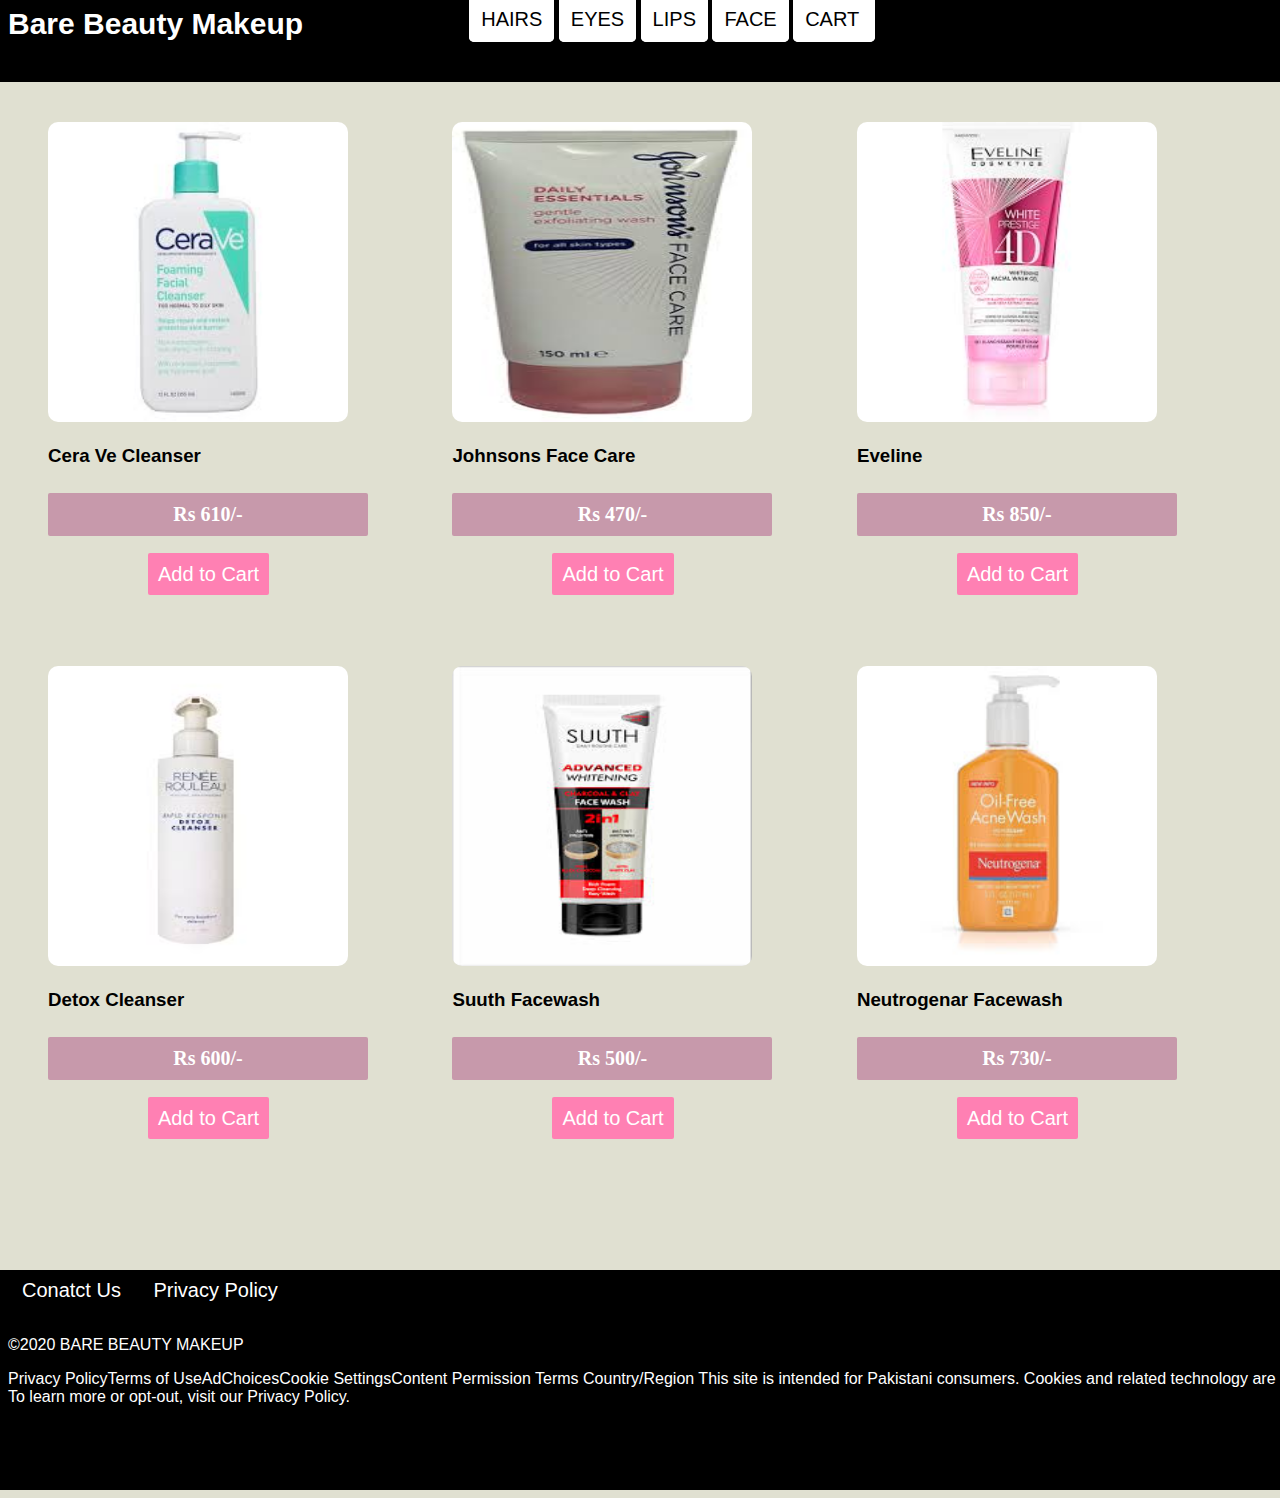
<file: face/face.html>
<!DOCTYPE html>
        <html>
        <head>
                <title>Face</title>
                <link rel="icon" href="..\Logo.png" type="image/png">
                <link rel="stylesheet" type="text/css" href="..\Project.css">
                <script type="text/javascript" src="..\face.js" async></script>
                
        <body>
        <header>
                <nav class="topnav"><a href="..\main page.html"><p class="logo">Bare Beauty Makeup</p></a>
            <li><a class="h" href="..\hairs\hairs.html">HAIRS</a></li>
                <li><a class="h" href="..\eyes\eyes.html">EYES</a></li>
            <li><a class="h"class="h" href="..\lips\lips.html">LIPS</a></li>
            <li><a class="h" href="face.html">FACE</a></li>
            <li><a class="h"href="..\Cart.html">CART<div id="num">0</div></a></li>
            <span class="top"></span>
            <li><a href="..\index.html">Categories</a></li>
            <li><a href="..\sign up.html">Sign Up</a></li>

    </nav>
        
        </header>
<body>
<div class="products">
        <div class="product1">
            <img src="face01.jpg">
            <h3>Cera Ve Cleanser</h3> 
            <h4 class="price">Rs 610/-</h4>
            <a name="1" class="addcart3 cart01" href="#1">Add to Cart</a>
        </div>
        <div class="product">
            <img src="face02.jpg">
            <h3>Johnsons Face Care</h3>            
            <h4 class="price">Rs 470/-</h4>
            <a name="2" class="addcart3 cart02" href="#2">Add to Cart</a>
        </div>
        <div class="product">
            <img src="face03.jpg">
            <h3>Eveline</h3>
            <h4 class="price">Rs 850/-</h4>
            <a name="3" class="addcart3 cart03" href="#3">Add to Cart</a>
        </div>
        <div class="product">
            <img src="face04.jpg">
            <h3>Detox Cleanser</h3>
            <h4 class="price">Rs 600/-</h4>
            <a name="4" class="addcart3 cart04" href="#4">Add to Cart</a>
        </div>

        <div class="product">
            <img src="face05.jpg">
            <h3>Suuth Facewash</h3>
            <h4 class="price">Rs 500/-</h4>
            <a name="5" class="addcart3 cart05" href="#5" >Add to Cart</a>
        </div>
        <div class="product">
            <img src="face06.jpg">
            <h3>Neutrogenar Facewash</h3>
            <h4 class="price">Rs 730/-</h4>
            <a name="5" class="addcart3 cart05" href="#5" >Add to Cart</a>
        </div>
</div>
<footer>
<li><a href="..\Contact Us.html">Conatct Us</a></li>
            <li><a href="..\privacy policy.html">Privacy Policy</a></li>
<br><br>
<p>©2020 BARE BEAUTY MAKEUP</p>
<p>Privacy PolicyTerms of UseAdChoicesCookie SettingsContent Permission Terms
Country/Region
This site is intended for Pakistani consumers. Cookies and related technology are used for advertising.<br> To learn more or opt-out, visit our Privacy Policy.
</p>


</footer>
</body></html>
</file>
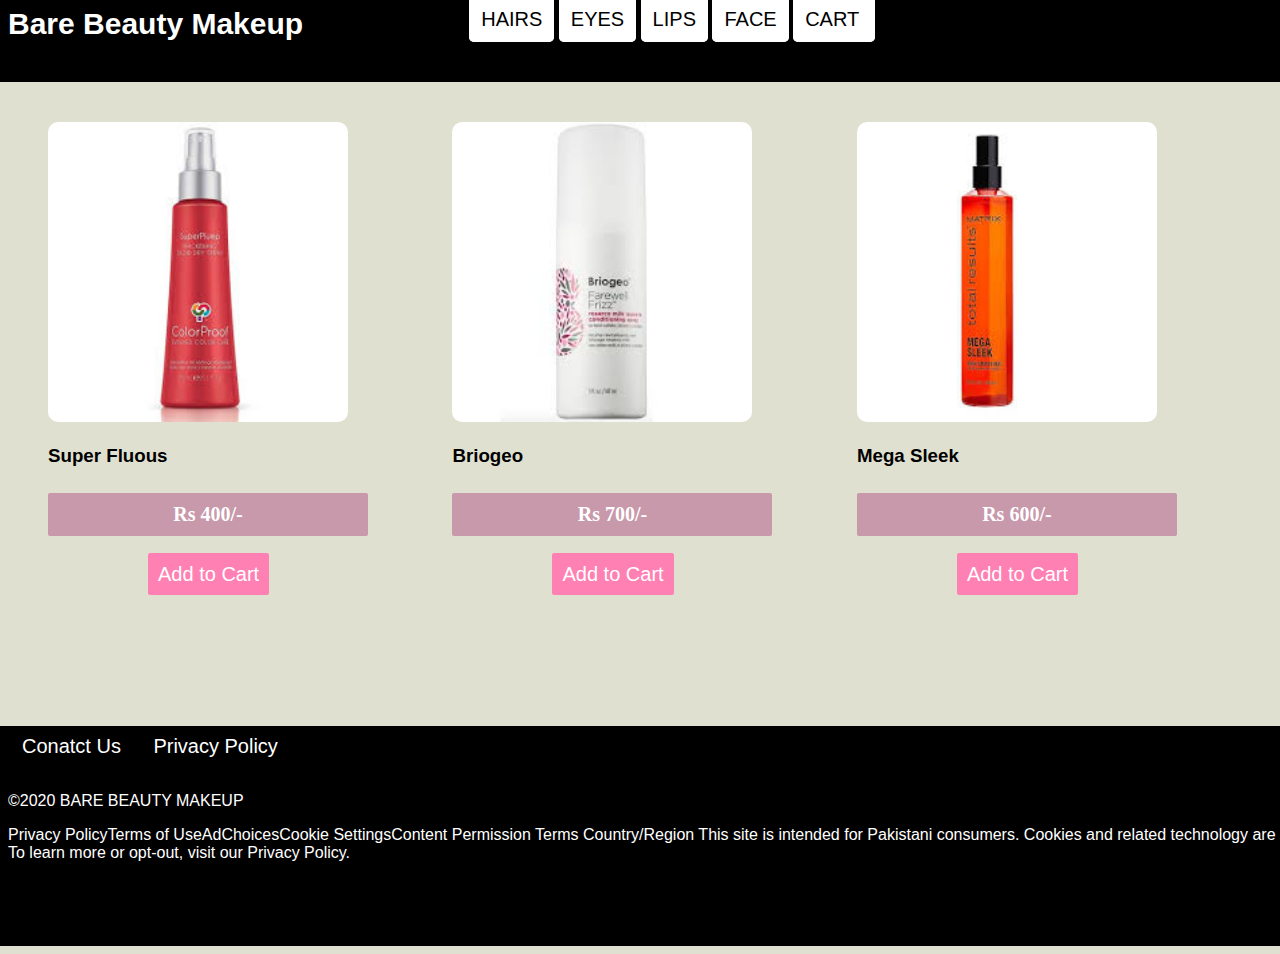
<file: hairs/hairs.html>
<!DOCTYPE html>
        <html>
        <head>
                <title>Hairs</title>
                <link rel="icon" href="..\Logo.png" type="image/png">
                <link rel="stylesheet" type="text/css" href="..\Project.css">
                <script type="text/javascript" src="..\hairs.js" async></script>
        </head>
        <body>
        <header>
                    <nav class="topnav"><a href="..\main page.html"><p class="logo">Bare Beauty Makeup</p></a>
            <li><a class="h" href="hairs.html">HAIRS</a></li>
                <li><a class="h" href="..\eyes\eyes.html">EYES</a></li>
            <li><a class="h"href="..\lips\lips.html">LIPS</a></li>
            <li><a class="h"href="..\face\face.html">FACE</a></li>
            <li><a class="h" href="..\Cart.html">CART<div id="num">0</div></a></li>
            <span class="top"></span>
            <li><a href="..\index.html">Categories</a></li>
            <li><a href="..\sign up.html">Sign Up</a></li>
    </nav>
        
        </header>
<body>
<div class="products">
        <div class="product1">
            <img src="hair08.jpg">
            <h3>Super Fluous</h3> 
            <h4 class="price">Rs 400/-</h4>
            <a name="6" class="addcart1 cart06" href="#6">Add to Cart</a>
        </div>
        <div class="product">
            <img src="hair07.jpg">
            <h3>Briogeo</h3>            
            <h4 class="price">Rs 700/-</h4>
            <a name="7" class="addcart1 cart07" href="#7">Add to Cart</a>
        </div>
        <div class="product">
            <img src="hair06.jpg">
            <h3>Mega Sleek</h3>
            <h4 class="price">Rs 600/-</h4>
            <a name="8" class="addcart1 cart08" href="#8">Add to Cart</a>
        </div>
</div>
<footer>
<li><a href="..\Contact Us.html">Conatct Us</a></li>
            <li><a href="..\privacy policy.html">Privacy Policy</a></li>
<br><br>
<p>©2020 BARE BEAUTY MAKEUP</p>
<p>Privacy PolicyTerms of UseAdChoicesCookie SettingsContent Permission Terms
Country/Region
This site is intended for Pakistani consumers. Cookies and related technology are used for advertising.<br> To learn more or opt-out, visit our Privacy Policy.
</p>


</footer>
</body></html>
</file>
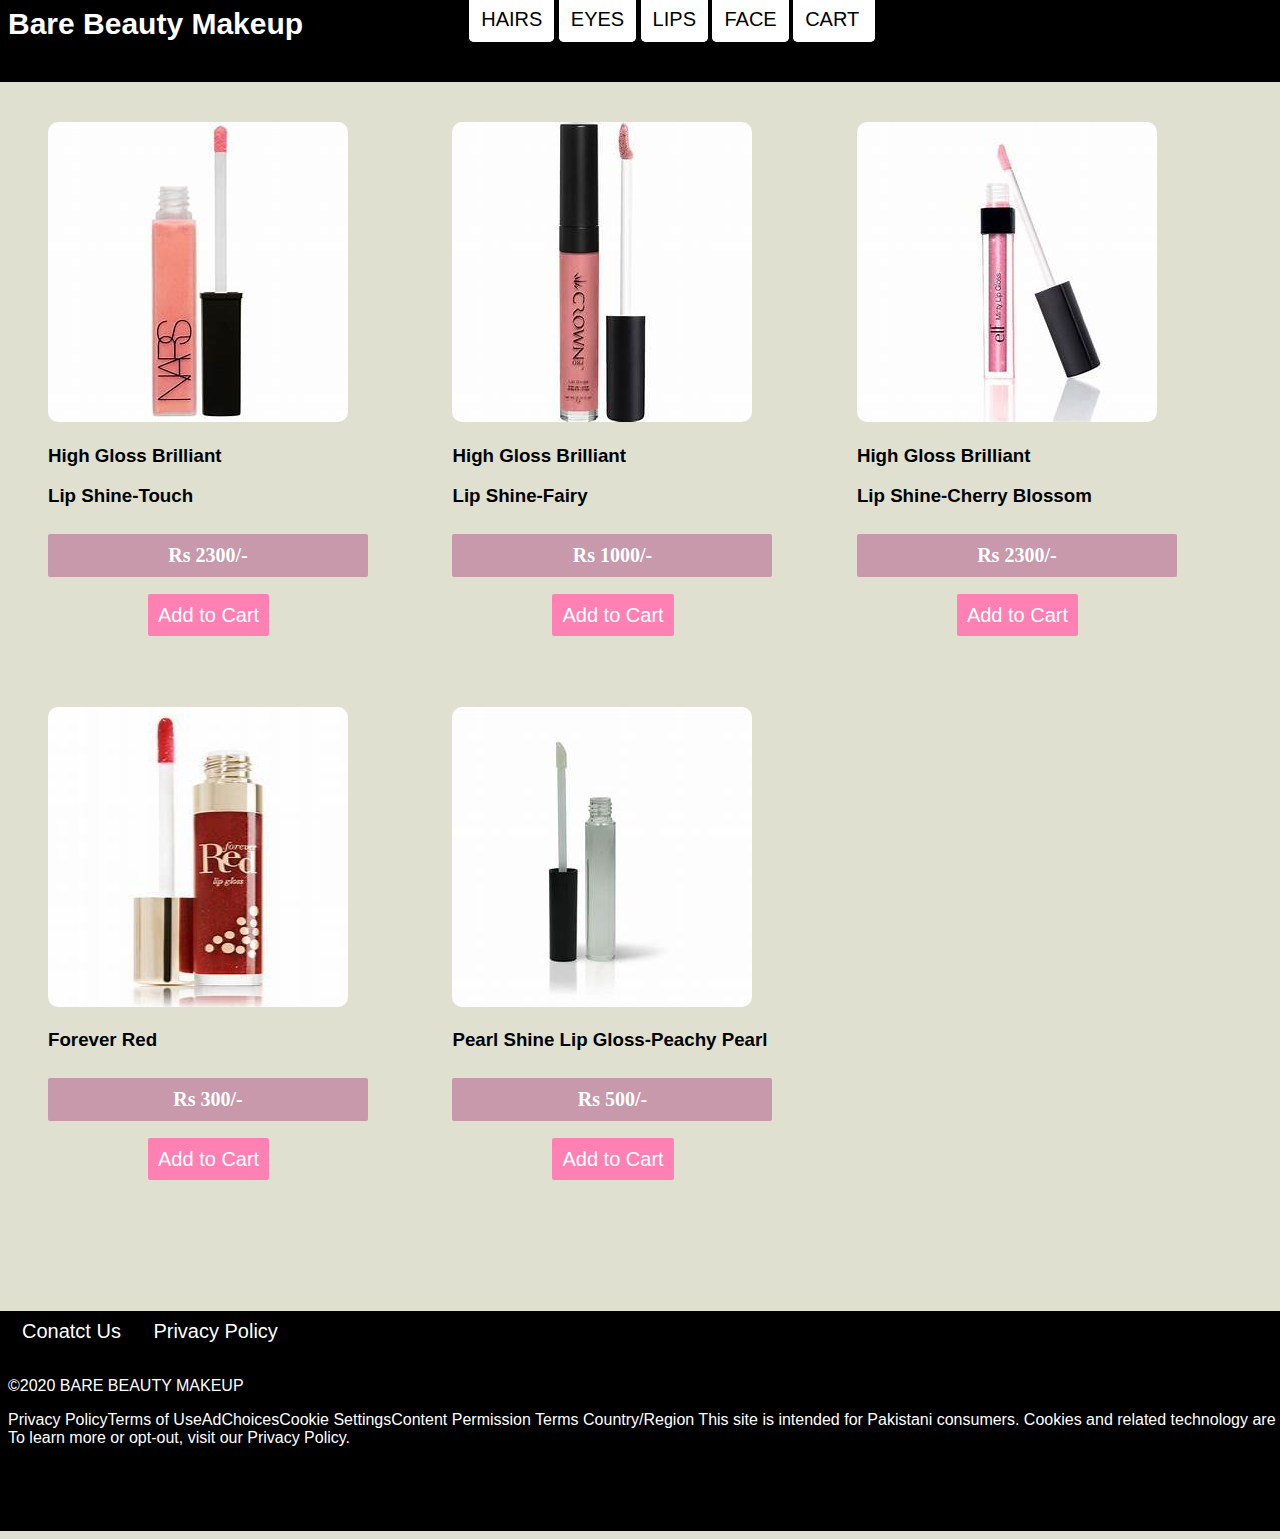
<file: lips/lips.html>
<!DOCTYPE html>
        <html>
        <head>
                <title>Lips</title>
                <link rel="icon" href="..\Logo.png" type="image/png">
                <link rel="stylesheet" type="text/css" href="..\Project.css">
                <script type="text/javascript" src="..\lips.js" async></script>

        <body>
        <header>
                
                <nav class="topnav"><a href="..\main page.html"><p class="logo">Bare Beauty Makeup</p></a>
            <li><a class="h" href="..\hairs\hairs.html">HAIRS</a></li>
                <li><a class="h" href="..\eyes\eyes.html">EYES</a></li>
            <li><a class="h" href="lips.html">LIPS</a></li>
            <li><a class="h" href="..\face\face.html">FACE</a></li>
            <li><a class="h" href="..\Cart.html">CART<div id="num">0</div></a></li>
            <span class="top"></span>
            <li><a href="..\index.html">Categories</a></li>
            <li><a href="..\sign up.html">Sign Up</a></li>
    </nav>
        
        </header>
<body>
<div class="products">
        <div class="product1">
            <img src="gloss01.jpg">
            <h3>High Gloss Brilliant</h3> 
            <h3>Lip Shine-Touch</h3>
            <h4 class="price">Rs 2300/-</h4>
            <a name="1" class="addcart cart01" href="#1">Add to Cart</a>
        </div>
        <div class="product">
            <img src="gloss02.jpg">
            <h3>High Gloss Brilliant</h3>            
            <h3>Lip Shine-Fairy</h3>
            <h4 class="price">Rs 1000/-</h4>
            <a name="2" class="addcart cart02" href="#2">Add to Cart</a>
        </div>
        <div class="product">
            <img src="gloss03.jpg">
            <h3>High Gloss Brilliant</h3>
            <h3>Lip Shine-Cherry Blossom</h3>
            <h4 class="price">Rs 2300/-</h4>
            <a name="3" class="addcart cart03" href="#3">Add to Cart</a>
        </div>
        <div class="product">
            <img src="gloss04.jpg">
            <h3>Forever Red</h3>
            <h4 class="price">Rs 300/-</h4>
            <a name="4" class="addcart cart04" href="#4">Add to Cart</a>
        </div>

        <div class="product">
            <img src="gloss05.jpg">
            <h3>Pearl Shine Lip Gloss-Peachy Pearl</h3>
            <h4 class="price">Rs 500/-</h4>
            <a name="5" class="addcart cart05" href="#5" >Add to Cart</a>
        </div>
</div>
<footer>
<li><a href="..\Contact Us.html">Conatct Us</a></li>
           <li><a href="..\privacy policy.html">Privacy Policy</a></li>
<br><br>
<p>©2020 BARE BEAUTY MAKEUP</p>
<p>Privacy PolicyTerms of UseAdChoicesCookie SettingsContent Permission Terms
Country/Region
This site is intended for Pakistani consumers. Cookies and related technology are used for advertising.<br> To learn more or opt-out, visit our Privacy Policy.
</p>


</footer>
</body></html>
</file>
<file: Project.css>
*{
	background-color:#e0e0d1;
   font-family:arial;
   color: black;
}
.top{
	margin-left: 400px;
	background-color: black;
}
.type{
	background-color: #e0e0d1;
}
h2{
	text-align: center;
}
.h{
	border:2px white solid;
	border-radius: 5px;
	padding: 10px;
	background-color: white;
	color:black;

}
a{
	background-color: black;
	padding: 14px;
	text-decoration: none;
	color: white;
	font-size: 20px;
}
nav{
	background-color:black;
	width: 1500px;
	height:64px;
   margin-top: -10px;
   margin-left:-10px;
   text-align:right;
   padding:10px;
   }
.logo{
	color: white;
	background-color: black; 
    font-size:30px;
    float: left;
    margin-top:-1px;
    font-weight: bold;
    margin-right: 30px;
}
li{
	display: inline-block;
	margin-top: -1px;
}
.product{
	display:inline-block;
	border:2px black;
	size:300px;
	padding: 40px;
}
.product1{
	display:inline-block;
	border:2px black;
	size:300px;
    padding: 40px;
    margin-left: 0px;
}
.addcart,.addcart1,.addcart2,.addcart3{
	background-color: #ff80b3;
    color:white;
    border-radius: 2px;
    padding: 10px;
    margin-left:100px;
    text-decoration: none;
}
#num{
	background-color: white;
	display: inline-block;
	padding-right: 0px;
	border:2px white solid;
	border-radius: 5px;
}
.names{
	color: black;
}
img{
	border-radius: 10px;
	border-color:2px #ff80b3; solid;
	width:300px;
	height: 300px;
}
.price{
	background-color: #c799ab;
	font-size: 20px;
	font-family: Helevicta;
	padding: 10px;
	text-align: center;
	width: 300px;
	border-radius: 2px;
	color: white;
}
.productNames{
	border-bottom: 2px solid #c799ab;
	bottom:0;
}
.clearCart{
	margin-left: 20px;
	padding: 20px;
	background-color: #ff80b3;
    color:white;
    border-radius: 2px;
    margin-left:100px;
    font-size: 15px;
    margin-top: 20px;
    margin-bottom: 20px;
}
.name{
	display: inline-block;
	margin-left: 150px; 
}
.quantity{
	display: inline-block;
	margin-left: 150px;
}
.cost{
	display: inline-block;
	margin-left: 150px; 
}
.total{
	display: inline-block;
	margin-left: 150px;
	 

}
.names{
	display: inline-block;
	margin-left: 120px;
	width: 200px;
	margin-top: 10px;
	padding-bottom: 30px;
}
.quantityy{
	display: inline-block;
	margin-left: 120px;
    top:0;
}
.totall{
	display: inline;
	margin-left: 100px;
}
.costt{
	display: inline;
	margin-left: 190px;
}
.orderTotal{
	float: bottom;
	display: inline-block;
	border-top:2px pink;
	margin-left: 120px;
	border-bottom: 2px solid #c799ab;
	border-top:2px solid #c799ab; 
	font-size: 20px;
}
.totalPrice{
	margin-top: 250px;
	display: inline-block;
	border-top-color:pink;
	margin-left:620px; 
	border-bottom: 2px solid #c799ab;
	border-top:2px solid #c799ab;
	font-size: 20px;
}
.types{
	margin-top: 20px;
}
.type{
	display: inline-block;
}
footer{
	 background-color:black;
   width:1500px;    
   height:200px;
   margin-top:100px;
   margin-left:-10px;
   text-align:left;
   padding:10px;
   color:white;
}
p{
	background-color: black;
	color:white;
	float: bottom;
}
a{
	padding-top: 0;
	margin-top:0;
}
.button{
   background-color:black; 
   color:white; 
   padding:10px;
   border-color:black; 
   font-size:20px;
}
</file>
